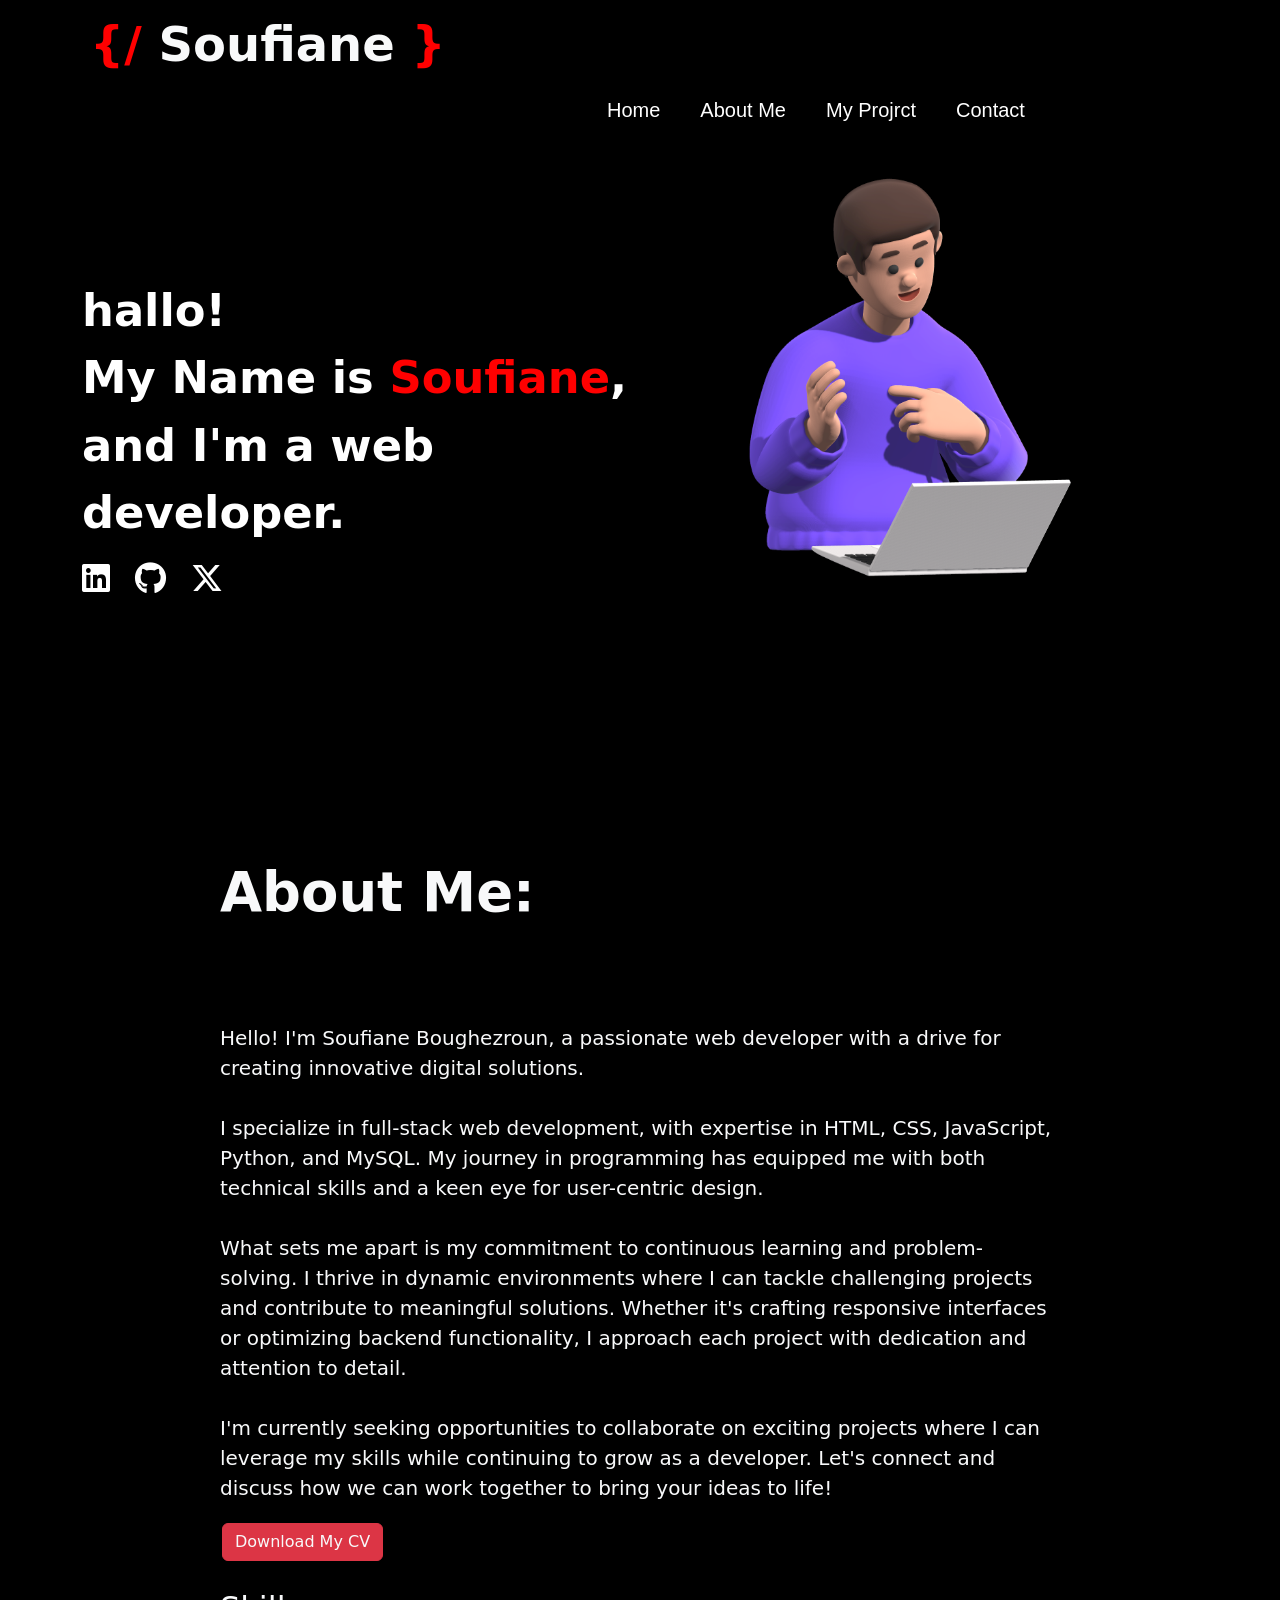
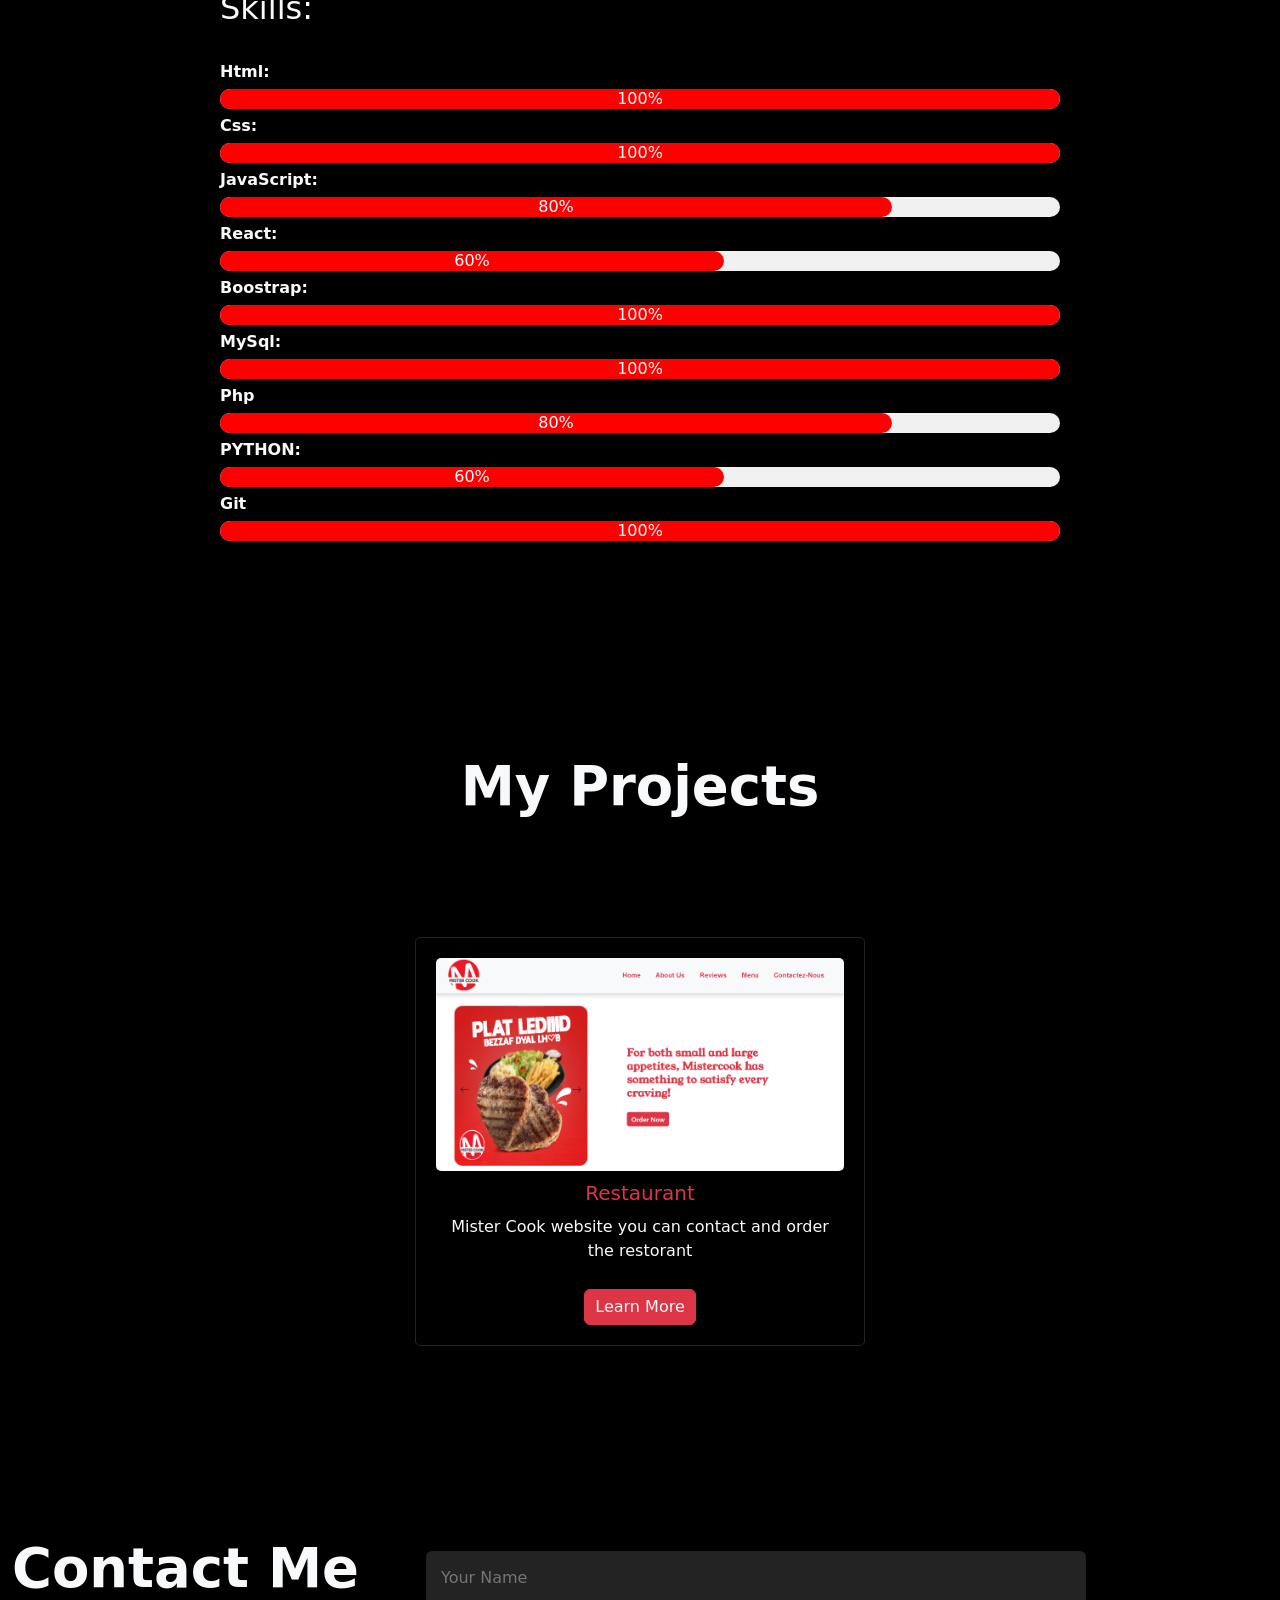
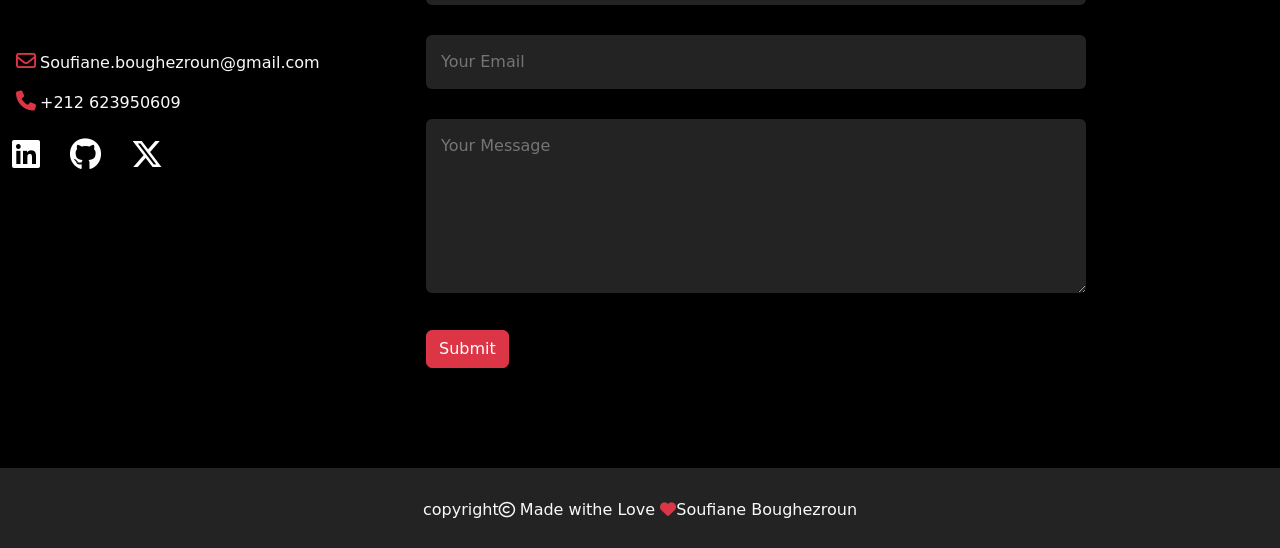
<file: index.html>
<!DOCTYPE html>
<html lang="en">

<head>
    <link rel="stylesheet" href="https://cdnjs.cloudflare.com/ajax/libs/font-awesome/6.5.1/css/all.min.css">
    <link rel="stylesheet" href="/css/stayle.css">
    <link rel="stylesheet" href="/css/bootstrap.css">
    
    <meta charset="UTF-8">
    <meta name="viewport" content="width=device-width, initial-scale=1.0">
    <title>soufiane-c0de</title>
</head>

<body class="bg-black text-light">
    <!--navbar-->
    <nav class="navbar container">
        <div class="row align-items-center"> 
            <div class="col"> 
                <a class="nav-logo text-light" href="#"><strong>{/</strong> Soufiane <strong>}</strong></a>
            </div>
            <div class="col-auto">
                <ul class="nav-links fs-5">
                    <a class="nav-btn" href="#home">Home</a>
                    <a class="nav-btn" href="#about">About Me</a>
                    <a class="nav-btn" href="#projects">My Projrct</a>
                    <a class="nav-btn" href="#contact">Contact</a>
                </ul>
                <i class="fa-solid fa-bars nav-icon text-light hamburger" onclick="openNav()"></i>
            </div>
        </div>
    </nav>
    
    <!--main page-->
    <section class="container" id="home">
        <div class="row align-items-center">
            <div class="col-md-6">
                <div class="main">
                    <p class="main-text">hallo!<br> My Name is <strong class="denger">Soufiane</strong>,<br> and I'm a
                        web developer.</p>
                    <div><a href="https://www.linkedin.com/in/soufiane-boughezroun-b57b97265/"><i
                                class="fa-brands icons fa-linkedin"></i></a>
                        <a href="https://github.com/soufiane-c0de"><i class="fa-brands icons fa-github"></i></a>
                        <a href="https://twitter.com/tiiimsah"><i class="fa-brands icons fa-x-twitter"></i></a>
                    </div>
                </div>
            </div>
            <div class="col-md-6">
                <img class="main-img img-fluid" src="/img/Learning Foreign Languages 3D Illustration.png" alt="Me">
            </div>
        </div>
    </section>
    <!--About-me-->
    <section id="about" class="container ">
        <div class="">
            <h1 class="pb-5 titel">About Me:</h1>
            <p class="fs-5">
                Hello! I'm Soufiane Boughezroun, a passionate web developer with a drive for creating innovative digital solutions.
                <br><br>
                I specialize in full-stack web development, with expertise in HTML, CSS, JavaScript, Python, and MySQL. My journey
                in programming has equipped me with both technical skills and a keen eye for user-centric design.
                <br><br>
                What sets me apart is my commitment to continuous learning and problem-solving. I thrive in dynamic environments
                where I can tackle challenging projects and contribute to meaningful solutions. Whether it's crafting responsive
                interfaces or optimizing backend functionality, I approach each project with dedication and attention to detail.
                <br><br>
                I'm currently seeking opportunities to collaborate on exciting projects where I can leverage my skills while
                continuing to grow as a developer. Let's connect and discuss how we can work together to bring your ideas to life!
            </p>
        </div>
        <button class="btn md-3 about-btn btn-danger text-light" onclick="window.location.href='/img/lebenslauf.pdf'">
            Download My CV
        </button>
        <h2 class="py-4">Skills:</h2>
        <div class="skill">
            <div class="skill-name ">Html:</div>
            <div class="skill-bar">
                <div class="skill-level_100 kill-level">100%</div>
            </div>
            <div class="skill-name">Css:</div>
            <div class="skill-bar">
                <div class="skill-level_100 kill-level">100%</div>
            </div>
            <div class="skill-name">JavaScript:</div>
            <div class="skill-bar">
                <div class="skill-level_80 kill-level">80%</div>
            </div>
            <div class="skill-name ">React:</div>
            <div class="skill-bar">
                <div class="skill-level_60 kill-level">60%</div>
            </div>
            <div class="skill-name">Boostrap:</div>
            <div class="skill-bar">
                <div class="skill-level_100 kill-level">100%</div>
            </div>
            <div class="skill-name">MySql:</div>
            <div class="skill-bar">
                <div class="skill-level_100 kill-level">100%</div>
            </div>
            <div class="skill-name ">Php</div>
            <div class="skill-bar">
                <div class="skill-level_80 kill-level">80%</div>
            </div>
            <div class="skill-name">PYTHON:</div>
            <div class="skill-bar">
                <div class="skill-level_60 kill-level">60%</div>
            </div>
            <div class="skill-name ">Git</div>
            <div class="skill-bar">
                <div class="skill-level_100 kill-level">100%</div>
            </div>
        </div>



    </section>
    <!--my project-->
    <section id="projects" class="container">
        <h2 class="titel p-5">My Projects</h2>
        <div class="project-card">
            <div class="slideshow">
                <img class="slide" src="/img/res1.png" alt="Image 1">
                <img class="slide" src="/img/res2.png" alt="Image 2">
                <img class="slide" src="/img/res3.png" alt="Image 3">
                <img class="slide" src="/img/res4.png" alt="Image 4">
                <img class="slide" src="/img/res5.png" alt="Image 5">


            </div>
            <h3 class="text-danger fs-5">Restaurant</h3>
            <p>Mister Cook website you can contact and order the restorant </p>
            <a href="https://github.com/soufiane-c0de/Restaurant-Mr-Coook/tree/main/Restaurant "
                class="text-light btn btn-danger">Learn More</a>
        </div>
        <!----
        <div class="project-card">
            <div class="slideshow">
                <img class="slide" src="project2_1.jpg" alt="Project 2 Image 1">
                <img class="slide" src="project2_2.jpg" alt="Project 2 Image 2">
                 Project 2
            </div>
            <h3>Project 2</h3>
            <p>Description of Project 2</p>
            <a href="project2.html" class="text-light btn btn-danger">Learn More</a>
        </div> -->
    </section>
    <section class="container" id="contact">
        <div class="row">
            <div class="contact-left">
                <h1 class="sub-title ">Contact Me</h1>
                <p><i class="fa-regular fa-envelope text-danger fs-5 px-1"></i>Soufiane.boughezroun@gmail.com</p>
                <p><i class="fa-solid fa-phone icons text-danger fs-5 px-1"></i>+212 623950609</p>
                <div class="icons">
                    <a href="https://www.linkedin.com/in/soufiane-boughezroun-b57b97265/"><i
                            class="fa-brands icons fa-linkedin"></i></a>
                    <a href="https://github.com/soufiane-c0de"><i class="fa-brands icons fa-github"></i></a>
                    <a href="https://twitter.com/tiiimsah"><i class="fa-brands icons fa-x-twitter"></i></a>
                </div>
            </div>
            <div class="contact-right">
                <form name="submit-to-google-sheet" class="contact-form"> <input type="text" name="Name"
                        placeholder="Your Name" required>
                    <input type="email" name="Email" placeholder="Your Email" required>
                    <textarea name="Message" id="" rows="6" placeholder="Your Message"></textarea>
                    <button type="submit" class="btn btn-danger">Submit</button>
                </form>
                <span id="msg"></span>
            </div>
        </div>
    </section>
    <footer>
        <p>copyright<i class="fa-regular fa-copyright"></i> Made withe Love <i
                class="fa-solid fa-heart text-danger"></i>Soufiane Boughezroun</p>
    </footer>
    <script src="/js/bootstrap.js"></script>
    <script src="/js/script.js"></script>

</body>

</html>
</file>
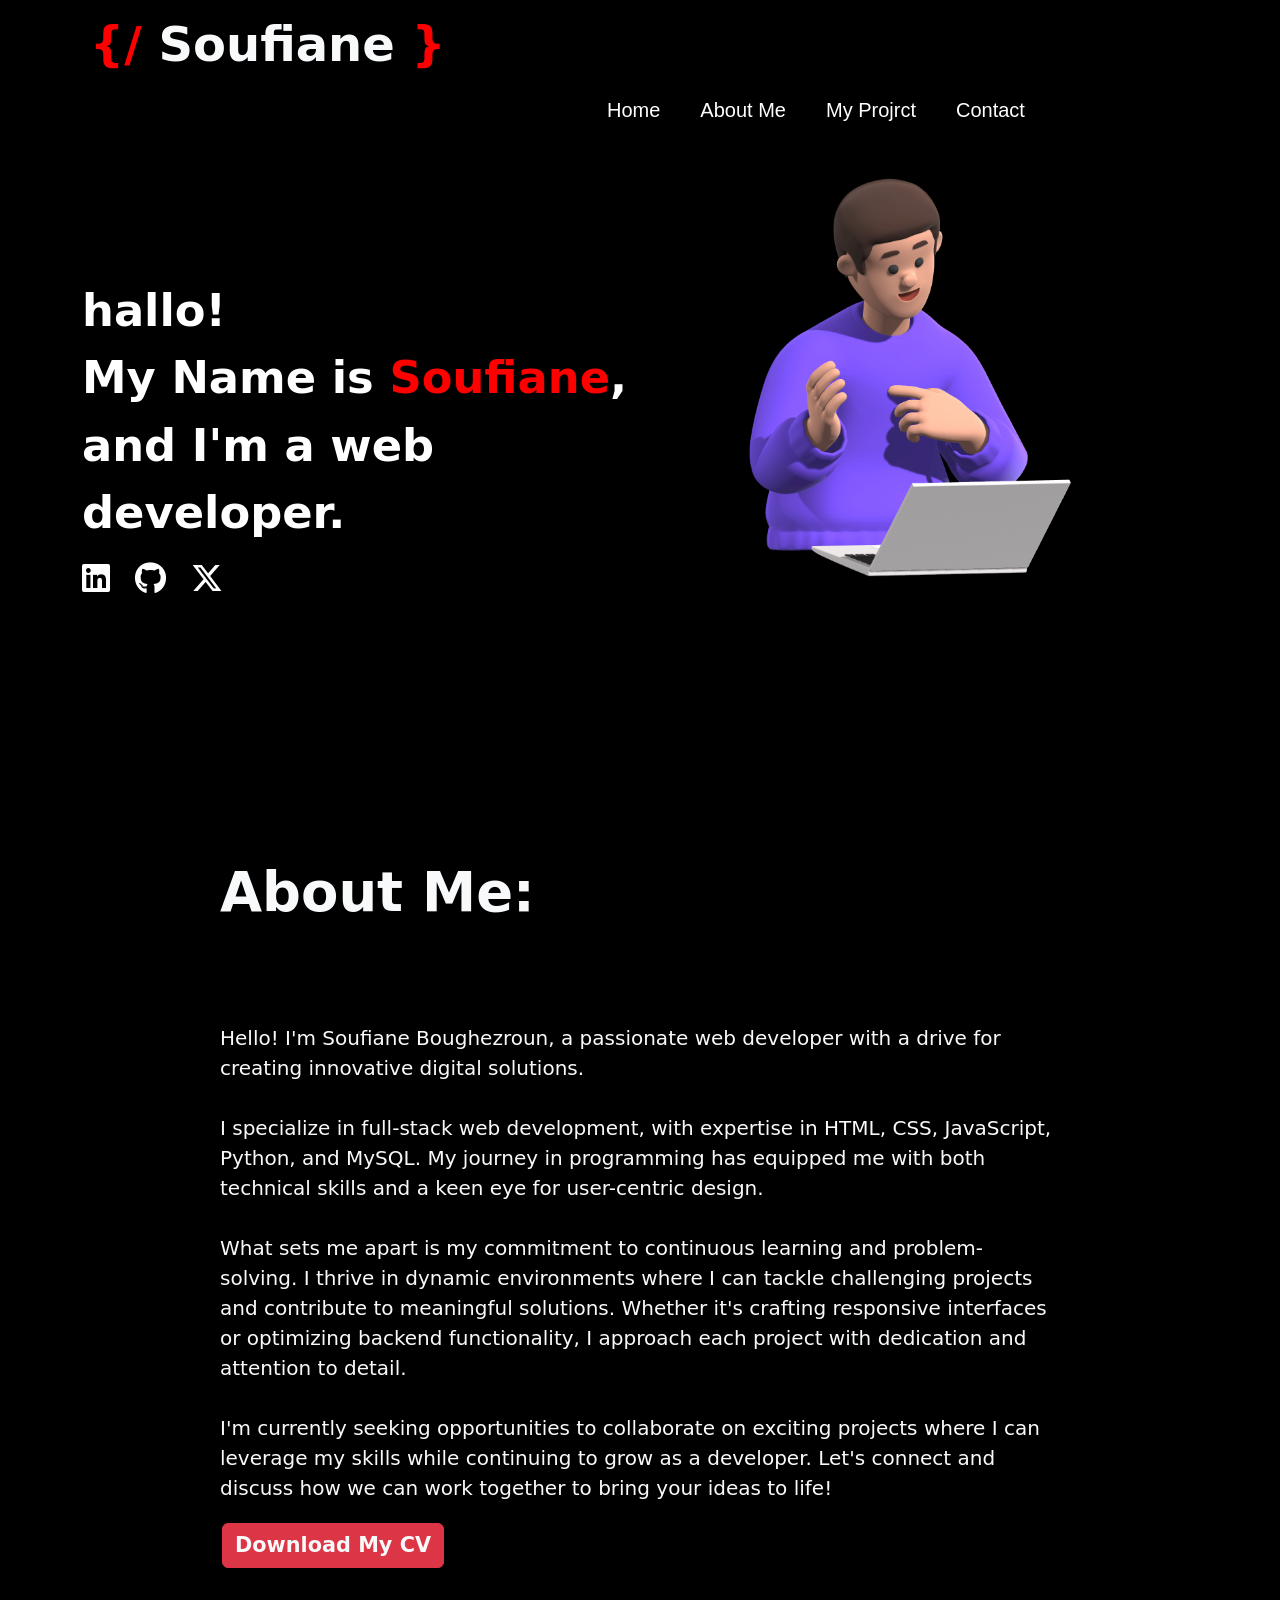
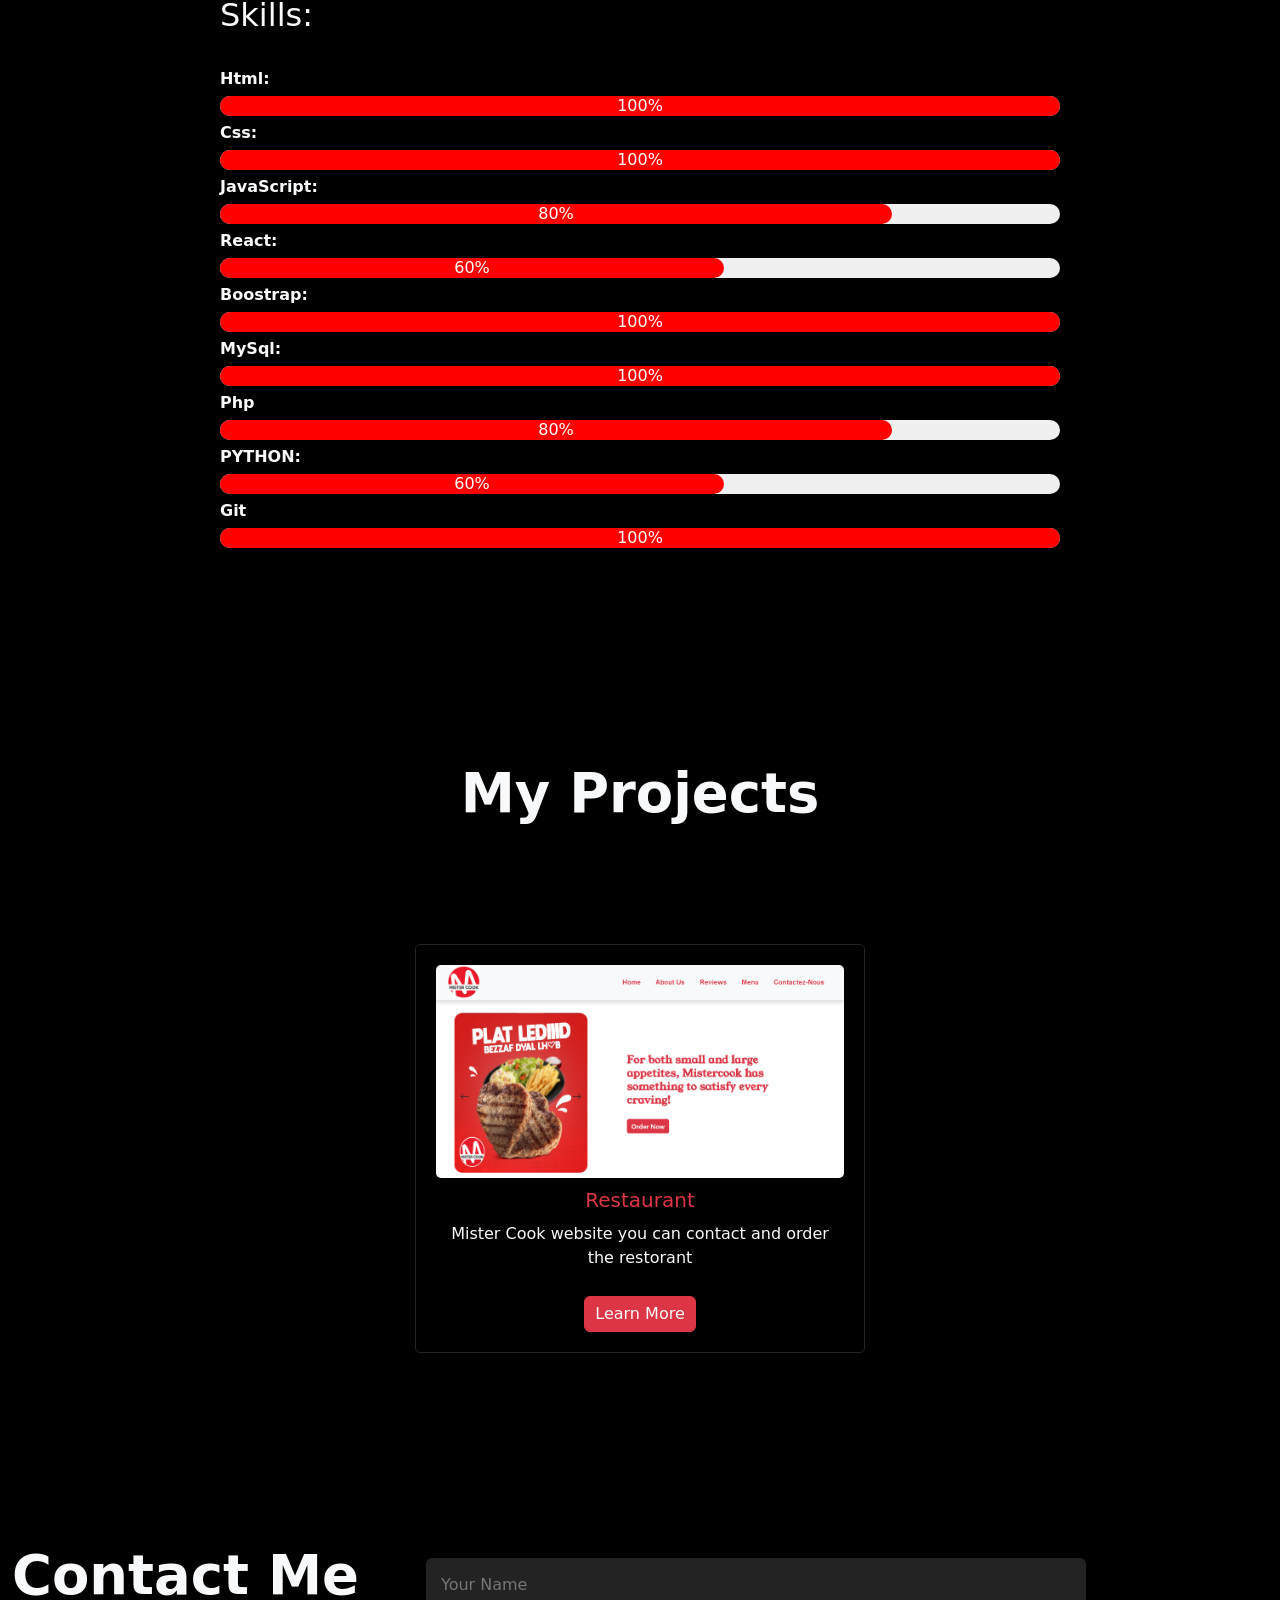
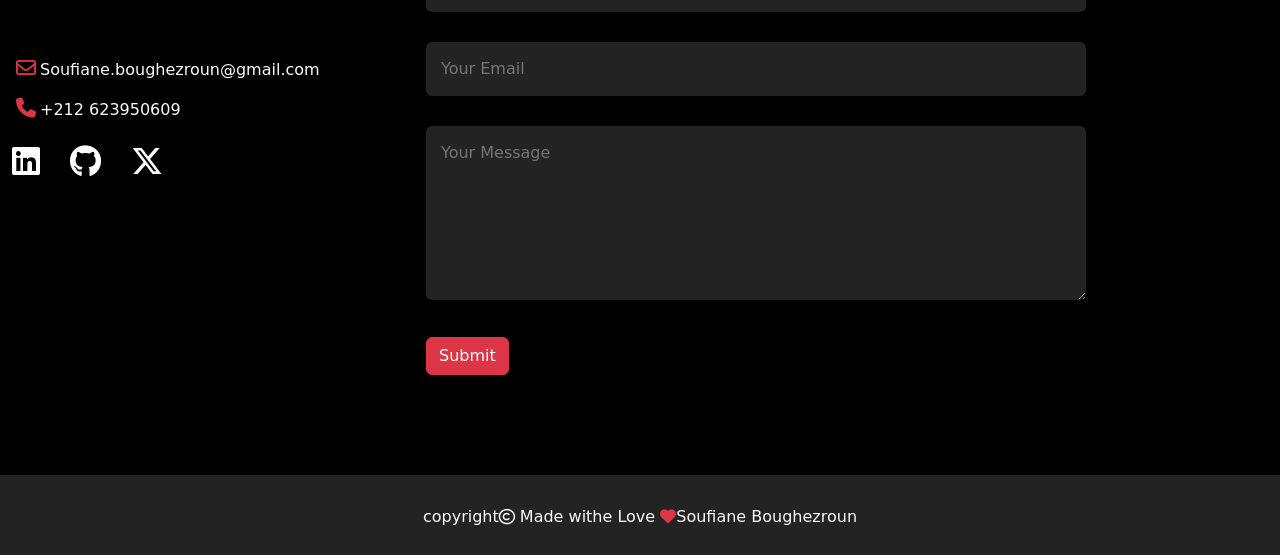
<file: html/index.html>
<!DOCTYPE html>
<html lang="en">

<head>
    <link rel="stylesheet" href="https://cdnjs.cloudflare.com/ajax/libs/font-awesome/6.5.1/css/all.min.css">
    <link rel="stylesheet" href="/css/stayle.css">
    <link rel="stylesheet" href="/css/bootstrap.css">
    
    <meta charset="UTF-8">
    <meta name="viewport" content="width=device-width, initial-scale=1.0">
    <title>soufiane-c0de</title>
</head>

<body class="bg-black text-light">
    <!--navbar-->
    <nav class="navbar container">
        <div class="row align-items-center"> 
            <div class="col"> 
                <a class="nav-logo text-light" href="#"><strong>{/</strong> Soufiane <strong>}</strong></a>
            </div>
            <div class="col-auto">
                <ul class="nav-links fs-5">
                    <a class="nav-btn" href="#home">Home</a>
                    <a class="nav-btn" href="#about">About Me</a>
                    <a class="nav-btn" href="#projects">My Projrct</a>
                    <a class="nav-btn" href="#contact">Contact</a>
                    <i class="fa-solid fa-xmark nav-icon text-light" onclick="openNav()"></i>
                </ul>
                <i class="fa-solid fa-bars nav-icon text-light" onclick="closeNav()"></i>
            </div>
        </div>
    </nav>
    
    <!--main page-->
    <section class="container" id="home">
        <div class="row align-items-center">
            <div class="col-md-6">
                <div class="main">
                    <p class="main-text">hallo!<br> My Name is <strong class="denger">Soufiane</strong>,<br> and I'm a
                        web developer.</p>
                    <div><a href="https://www.linkedin.com/in/soufiane-boughezroun-b57b97265/"><i
                                class="fa-brands icons fa-linkedin"></i></a>
                        <a href="https://github.com/soufiane-c0de"><i class="fa-brands icons fa-github"></i></a>
                        <a href="https://twitter.com/tiiimsah"><i class="fa-brands icons fa-x-twitter"></i></a>
                    </div>
                </div>
            </div>
            <div class="col-md-6">
                <img class="main-img img-fluid" src="/img/Learning Foreign Languages 3D Illustration.png" alt="Me">
            </div>
        </div>
    </section>
    <!--About-me-->
    <section id="about" class="container ">
        <div class="">
            <h1 class="pb-5 titel">About Me:</h1>
            <p class="fs-5">
                Hello! I'm Soufiane Boughezroun, a passionate web developer with a drive for creating innovative digital solutions.
                <br><br>
                I specialize in full-stack web development, with expertise in HTML, CSS, JavaScript, Python, and MySQL. My journey
                in programming has equipped me with both technical skills and a keen eye for user-centric design.
                <br><br>
                What sets me apart is my commitment to continuous learning and problem-solving. I thrive in dynamic environments
                where I can tackle challenging projects and contribute to meaningful solutions. Whether it's crafting responsive
                interfaces or optimizing backend functionality, I approach each project with dedication and attention to detail.
                <br><br>
                I'm currently seeking opportunities to collaborate on exciting projects where I can leverage my skills while
                continuing to grow as a developer. Let's connect and discuss how we can work together to bring your ideas to life!
            </p>
        </div>
        <button class="btn md-3 about-btn btn-danger text-light"><a class="daw text-light" href="/img/lebenslauf.pdf"
                download="">Download My CV</a></button>
        <h2 class="py-4">Skills:</h2>
        <div class="skill">
            <div class="skill-name ">Html:</div>
            <div class="skill-bar">
                <div class="skill-level_100 kill-level">100%</div>
            </div>
            <div class="skill-name">Css:</div>
            <div class="skill-bar">
                <div class="skill-level_100 kill-level">100%</div>
            </div>
            <div class="skill-name">JavaScript:</div>
            <div class="skill-bar">
                <div class="skill-level_80 kill-level">80%</div>
            </div>
            <div class="skill-name ">React:</div>
            <div class="skill-bar">
                <div class="skill-level_60 kill-level">60%</div>
            </div>
            <div class="skill-name">Boostrap:</div>
            <div class="skill-bar">
                <div class="skill-level_100 kill-level">100%</div>
            </div>
            <div class="skill-name">MySql:</div>
            <div class="skill-bar">
                <div class="skill-level_100 kill-level">100%</div>
            </div>
            <div class="skill-name ">Php</div>
            <div class="skill-bar">
                <div class="skill-level_80 kill-level">80%</div>
            </div>
            <div class="skill-name">PYTHON:</div>
            <div class="skill-bar">
                <div class="skill-level_60 kill-level">60%</div>
            </div>
            <div class="skill-name ">Git</div>
            <div class="skill-bar">
                <div class="skill-level_100 kill-level">100%</div>
            </div>
        </div>



    </section>
    <!--my project-->
    <section id="projects" class="container position-relative" style="z-index: 1;">
        <h2 class="titel p-5">My Projects</h2>
        <div class="project-card">
            <div class="slideshow">
                <img class="slide" src="/img/res1.png" alt="Image 1">
                <img class="slide" src="/img/res2.png" alt="Image 2">
                <img class="slide" src="/img/res3.png" alt="Image 3">
                <img class="slide" src="/img/res4.png" alt="Image 4">
                <img class="slide" src="/img/res5.png" alt="Image 5">
            </div>
            <h3 class="text-danger fs-5">Restaurant</h3>
            <p>Mister Cook website you can contact and order the restorant </p>
            <a href="https://github.com/soufiane-c0de/Restaurant-Mr-Coook/tree/main/Restaurant"
                class="text-light btn btn-danger">Learn More</a>
        </div>
        <!----
        <div class="project-card">
            <div class="slideshow">
                <img class="slide" src="project2_1.jpg" alt="Project 2 Image 1">
                <img class="slide" src="project2_2.jpg" alt="Project 2 Image 2">
                 Project 2
            </div>
            <h3>Project 2</h3>
            <p>Description of Project 2</p>
            <a href="project2.html" class="text-light btn btn-danger">Learn More</a>
        </div> -->
    </section>
    <section class="container" id="contact">
        <div class="row">
            <div class="contact-left">
                <h1 class="sub-title ">Contact Me</h1>
                <p><i class="fa-regular fa-envelope text-danger fs-5 px-1"></i>Soufiane.boughezroun@gmail.com</p>
                <p><i class="fa-solid fa-phone icons text-danger fs-5 px-1"></i>+212 623950609</p>
                <div class="icons">
                    <a href="https://www.linkedin.com/in/soufiane-boughezroun-b57b97265/"><i
                            class="fa-brands icons fa-linkedin"></i></a>
                    <a href="https://github.com/soufiane-c0de"><i class="fa-brands icons fa-github"></i></a>
                    <a href="https://twitter.com/tiiimsah"><i class="fa-brands icons fa-x-twitter"></i></a>
                </div>
            </div>
            <div class="contact-right">
                <form name="submit-to-google-sheet" class="contact-form"> <input type="text" name="Name"
                        placeholder="Your Name" required>
                    <input type="email" name="Email" placeholder="Your Email" required>
                    <textarea name="Message" id="" rows="6" placeholder="Your Message"></textarea>
                    <button type="submit" class="btn btn-danger">Submit</button>
                </form>
                <span id="msg"></span>
            </div>
        </div>
    </section>
    <footer>
        <p>copyright<i class="fa-regular fa-copyright"></i> Made withe Love <i
                class="fa-solid fa-heart text-danger"></i>Soufiane Boughezroun</p>
    </footer>
    <script src="/js/bootstrap.js"></script>
    <script src="/js/script.js"></script>


</body>

</html>
</file>
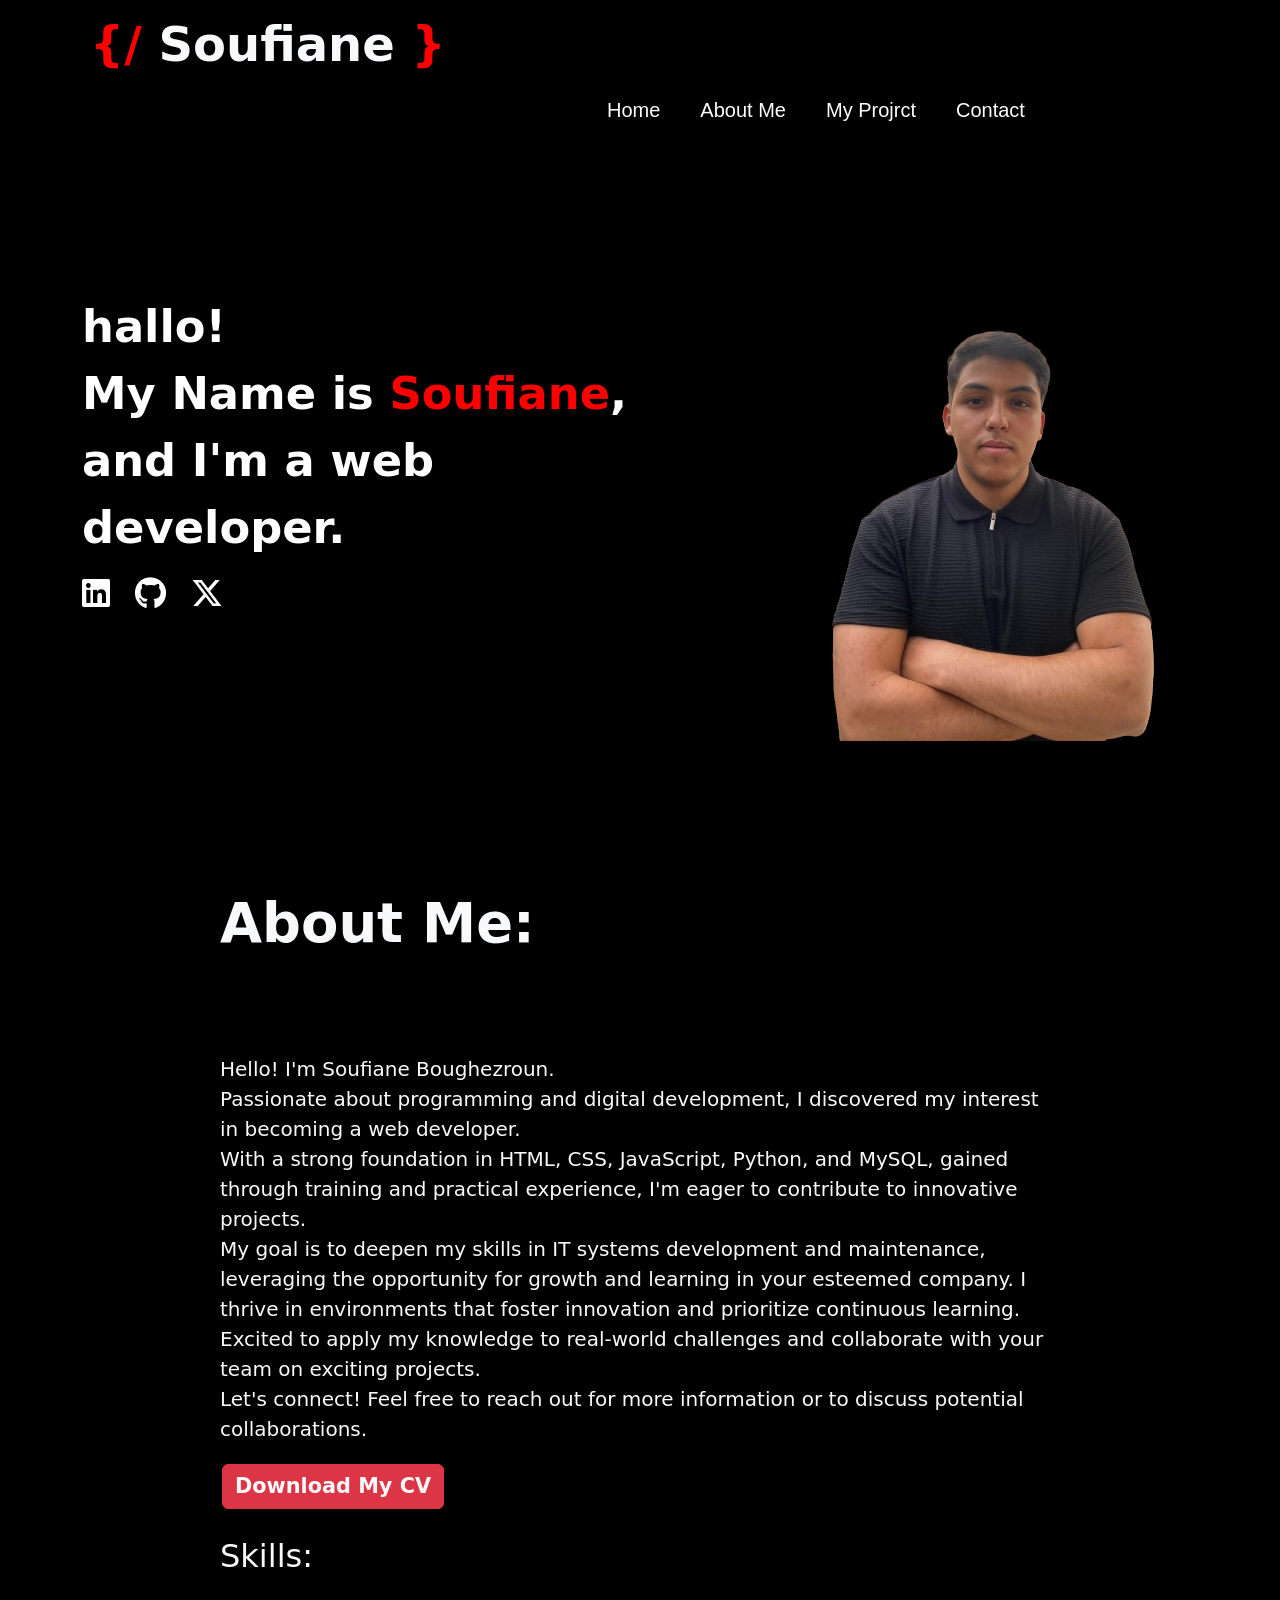
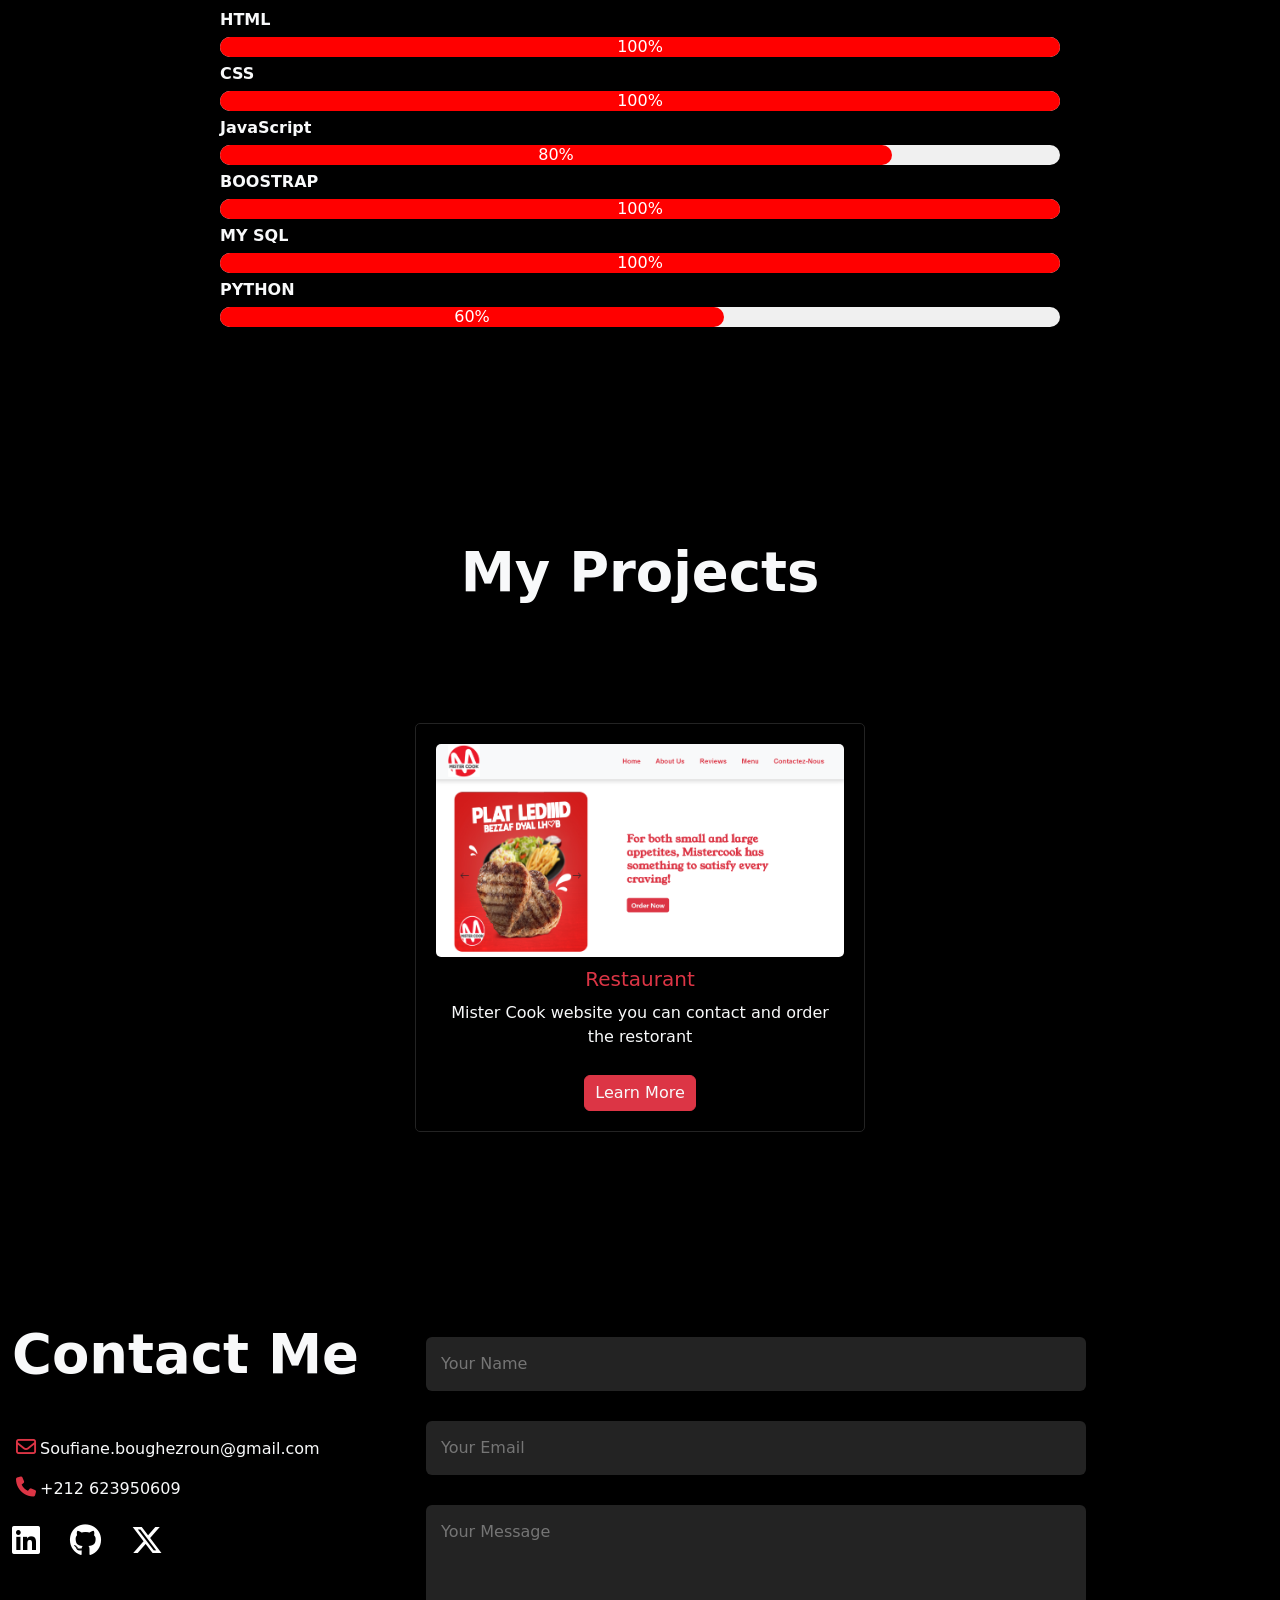
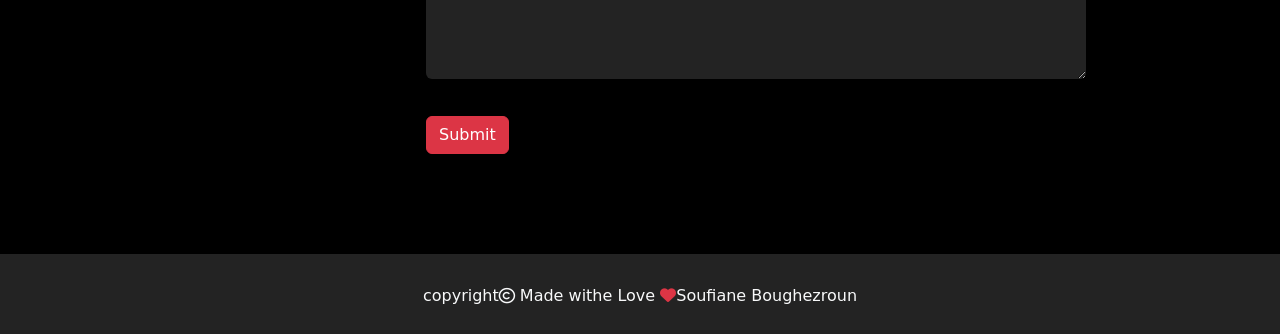
<file: portfalio 2/html/index.html>
<!DOCTYPE html>
<html lang="en">

<head>
    <link rel="stylesheet" href="https://cdnjs.cloudflare.com/ajax/libs/font-awesome/6.5.1/css/all.min.css">
    <link rel="stylesheet" href="/css/stayle.css">
    <link rel="stylesheet" href="/css/bootstrap.css">
    
    <meta charset="UTF-8">
    <meta name="viewport" content="width=device-width, initial-scale=1.0">
    <title>soufiane-c0de</title>
</head>

<body class="bg-black text-light">
    <!--navbar-->
    <nav class="navbar container">
        <div class="row align-items-center"> 
            <div class="col"> 
                <a class="nav-logo text-light" href="#"><strong>{/</strong> Soufiane <strong>}</strong></a>
            </div>
            <div class="col-auto">
                <ul class="nav-links fs-5">
                    <a class="nav-btn" href="#home">Home</a>
                    <a class="nav-btn" href="#about">About Me</a>
                    <a class="nav-btn" href="#projects">My Projrct</a>
                    <a class="nav-btn" href="#contact">Contact</a>
                    <i class="fa-solid fa-xmark nav-icon text-light" onclick="openNav()"></i>
                </ul>
                <i class="fa-solid fa-bars nav-icon text-light" onclick="closeNav()"></i>
            </div>
        </div>
    </nav>
    
    <!--main page-->
    <section class="container" id="home">
        <div class="row align-items-center">
            <div class="col-md-6">
                <div class="main">
                    <p class="main-text">hallo!<br> My Name is <strong class="denger">Soufiane</strong>,<br> and I'm a
                        web developer.</p>
                    <div><a href="https://www.linkedin.com/in/soufiane-boughezroun-b57b97265/"><i
                                class="fa-brands icons fa-linkedin"></i></a>
                        <a href="https://github.com/soufiane-c0de"><i class="fa-brands icons fa-github"></i></a>
                        <a href="https://twitter.com/tiiimsah"><i class="fa-brands icons fa-x-twitter"></i></a>
                    </div>
                </div>
            </div>
            <div class="col-md-6">
                <img class="main-img img-fluid" src="/img/IMG-20240318-WA0031-removebg-preview.png" alt="Me">
            </div>
        </div>
    </section>
    <!--About-me-->
    <section id="about" class="container ">
        <div class="">
            <h1 class="pb-5 titel">About Me:</h1>
            <p class="fs-5"> Hello! I'm Soufiane Boughezroun. <br>
                Passionate about programming and digital development, I discovered my interest in becoming a web
                developer. <br> With a strong foundation in HTML, CSS, JavaScript, Python, and MySQL, gained through
                training and practical experience, I'm eager to contribute to innovative projects.
                <br> My goal is to deepen my skills in IT systems development and maintenance, leveraging the
                opportunity for growth and learning in your esteemed company.
                I thrive in environments that foster innovation and prioritize continuous learning. Excited to apply my
                knowledge to real-world challenges and collaborate with your team on exciting projects.

                <br> Let's connect! Feel free to reach out for more information or to discuss potential collaborations.
            </p>
        </div>
        <button class="btn md-3 about-btn btn-danger text-light"><a class="daw text-light" href="/img/lebenslauf.pdf"
                download="">Download My CV</a></button>
        <h2 class="py-4">Skills:</h2>
        <div class="skill">
            <div class="skill-name ">HTML</div>
            <div class="skill-bar">
                <div class="skill-level_100 kill-level">100%</div>
            </div>
            <div class="skill-name">CSS</div>
            <div class="skill-bar">
                <div class="skill-level_100 kill-level">100%</div>
            </div>
            <div class="skill-name">JavaScript</div>
            <div class="skill-bar">
                <div class="skill-level_80 kill-level">80%</div>
            </div>
            <div class="skill-name">BOOSTRAP</div>
            <div class="skill-bar">
                <div class="skill-level_100 kill-level">100%</div>
            </div>
            <div class="skill-name">MY SQL</div>
            <div class="skill-bar">
                <div class="skill-level_100 kill-level">100%</div>
            </div>
            <div class="skill-name">PYTHON</div>
            <div class="skill-bar">
                <div class="skill-level_60 kill-level">60%</div>
            </div>
        </div>



    </section>
    <!--my project-->
    <section id="projects" class="container">
        <h2 class="titel p-5">My Projects</h2>
        <div class="project-card">
            <div class="slideshow">
                <img class="slide" src="/img/res1.png" alt="Image 1">
                <img class="slide" src="/img/res2.png" alt="Image 2">
                <img class="slide" src="/img/res3.png" alt="Image 3">
                <img class="slide" src="/img/res4.png" alt="Image 4">
                <img class="slide" src="/img/res5.png" alt="Image 5">


            </div>
            <h3 class="text-danger fs-5">Restaurant</h3>
            <p>Mister Cook website you can contact and order the restorant </p>
            <a href="https://github.com/soufiane-c0de/Restaurant-Mr-Coook/tree/main/Restaurant "
                class="text-light btn btn-danger">Learn More</a>
        </div>
        <!----
        <div class="project-card">
            <div class="slideshow">
                <img class="slide" src="project2_1.jpg" alt="Project 2 Image 1">
                <img class="slide" src="project2_2.jpg" alt="Project 2 Image 2">
                 Project 2
            </div>
            <h3>Project 2</h3>
            <p>Description of Project 2</p>
            <a href="project2.html" class="text-light btn btn-danger">Learn More</a>
        </div> -->
    </section>
    <section class="container" id="contact">
        <div class="row">
            <div class="contact-left">
                <h1 class="sub-title ">Contact Me</h1>
                <p><i class="fa-regular fa-envelope text-danger fs-5 px-1"></i>Soufiane.boughezroun@gmail.com</p>
                <p><i class="fa-solid fa-phone icons text-danger fs-5 px-1"></i>+212 623950609</p>
                <div class="icons">
                    <a href="https://www.linkedin.com/in/soufiane-boughezroun-b57b97265/"><i
                            class="fa-brands icons fa-linkedin"></i></a>
                    <a href="https://github.com/soufiane-c0de"><i class="fa-brands icons fa-github"></i></a>
                    <a href="https://twitter.com/tiiimsah"><i class="fa-brands icons fa-x-twitter"></i></a>
                </div>
            </div>
            <div class="contact-right">
                <form name="submit-to-google-sheet" class="contact-form"> <input type="text" name="Name"
                        placeholder="Your Name" required>
                    <input type="email" name="Email" placeholder="Your Email" required>
                    <textarea name="Message" id="" rows="6" placeholder="Your Message"></textarea>
                    <button type="submit" class="btn btn-danger">Submit</button>
                </form>
                <span id="msg"></span>
            </div>
        </div>
    </section>
    <footer>
        <p>copyright<i class="fa-regular fa-copyright"></i> Made withe Love <i
                class="fa-solid fa-heart text-danger"></i>Soufiane Boughezroun</p>
    </footer>
    <script src="/js/bootstrap.js"></script>
    <script src="/js/script.js"></script>


</body>

</html>
</file>
<file: css/stayle.css>
* {
    margin: 0;
    padding: 0;
}

body {
    overflow-x: hidden;

}

 ul a {
    cursor: pointer;
}

.navbar {
    display: flex;
    justify-content: space-between;
    align-items: center;
}

.nav-links {
    display: flex;
    list-style-type: none;
    margin-left:480px ; 
}

strong {
    color: red;
}

.nav-logo {
    padding-left: 20px;
    margin-right: auto;
    text-decoration: none;
    font-weight: bold;
    font-size: xx-large;
    font-size: 3em;
}


.nav-btn {
    margin: 15px;
    text-align: center;
    color: white;
    position: relative;
    text-decoration: none;
    font-family: 'Poppins', sans-serif;
    padding-left: 10px;
    transition: color 0.3s, border-bottom-width 0.3s;
}

.nav-btn:after {
    content: "";
    position: absolute;
    background-color: red;
    height: 2px;
    width: 0;
    left: 50%;
    bottom: -5px;
    transition: width 0.3s, left 0.3s;/
}

.nav-btn:hover {
    color: red;
}

.nav-btn:hover:after {
    width: calc(100% - 7px);
    left: 10px;
}


.main {
    display: block;


}

.main-img {
    float: right;
    background-attachment: fixed;

}

.main-text {
    color: white;
    font-weight: 900;
    font-size: 2.8em;

}

.icons {
    color: white;
    font-size: xx-large;
    padding-right: 20px;
}

.icons:hover {
    transform: translateY(-5px);
}

#about {
    padding: 150px;
}

.about-text {
    padding-bottom: 40px;
    display: block;
    text-decoration: none;
    color: white;
    font-weight: 500;
    font-size: 1.5em;
}

.about-btn {
    display: block;
    border: none;
    color: white;
    text-align: center;
    text-decoration: none;
    display: inline-block;
    margin: 4px 2px;
    cursor: pointer;
    font-size: 90px;
    padding: 10px;
}

.daw {
    text-decoration: none;
    font-size: 1.3em;
    font-weight: 700;
    color: white;
}

.skill {
    margin-bottom: 15px;
}

.skill-name {
    font-weight: bold;
    margin-bottom: 5px;
}

.skill-bar {
    width: 100%;
    background-color: #f0f0f0;
    height: 20px;
    border-radius: 10px;
    margin-bottom: 5px;
}

.skill-level_100 {
    width: 100%;
    height: 100%;
    line-height: 20px;
    color: #fff;
    text-align: center;
    border-radius: 10px;
    background-color: red;
    animation: fill 2s ease-in-out forwards;
}

.skill-level_80 {
    width: 80%;
    height: 100%;
    line-height: 20px;
    color: #fff;
    text-align: center;
    border-radius: 10px;
    background-color: red;
    animation: fill 2s ease-in-out forwards;
}

.skill-level_60 {
    width: 60%;
    height: 100%;
    line-height: 20px;
    color: #fff;
    text-align: center;
    border-radius: 10px;
    background-color: red;
    animation: fill 2s ease-in-out forwards;
}

.skill-level {
    height: 100%;
    line-height: 20px;
    color: #fff;
    text-align: center;
    border-radius: 10px;
    background-color: red;
    animation: fill 2s ease-in-out forwards;
}

@keyframes fill {
    from {
        width: 0;
    }
}

.skill-level .skill-level_100 {
    width: 100%;
}

.skill-level .skill-level_80 {
    width: 80%;
}

.skill-level .skill-level_60 {
    width: 60%;
}

#projects {
    text-align: center;
    margin-bottom: 100px;
}

.titel {
    font-size: 3.4em;
    font-weight: bolder;
    margin-bottom: 50px;
}

.project-card {
    position: relative;
    display: inline-block;
    width: 450px;
    margin: 20px auto;
    padding: 20px;
    border: 1px solid #232323;
    border-radius: 5px;
}

.slideshow {
    max-width: 100%;
    overflow: hidden;
}

.slide {
    display: none;
    width: 100%;
    height: auto;
    border-radius: 5px;
}

.project-card h3 {
    margin-top: 10px;
    font-size: 1.2em;
}

.project-card p {
    margin-top: 10px;
    font-size: 1em;
}

.project-card a {
    display: inline-block;
    margin-top: 10px;
    padding: 5px 10px;
}

.project-card a:hover {
    background-color: red;
}

.contact-left {
    flex-basis: 35%;
}

.contact-right {
    flex-basis: 60%;
}

.contact-form {
    width: 100%;
}

form input,
form textarea {
    width: 100%;
    border: 0px;
    outline: none;
    background-color: #232323;
    border-radius: 6px;
    padding: 15px;
    margin: 15px;
}

form button {
    margin: 15px;
    cursor: pointer;
}

textarea:focus,
input:focus {
    background-color: white;
}

footer {
    background-color: #232323;
    text-align: center;
    padding-top: 30px;
    padding-bottom: 10px;
}

#contact {
    margin: 170px 0 70px 0;

}

.sub-title {
    font-size: 3.4em;
    font-weight: bolder;
    margin-bottom: 50px;
}

#msg {
    color: green;
    margin: 15px;
    display: block;

}

.nav-icon {
    display: none;
}

@media screen and (max-width: 768px) {
    nav ul {
        background-color: #262626;
        position: fixed;
        top: 0;
        width: 200px;
        height: 100vh;
        padding-top: 50px;
    }

    nav ul a {
        display: block;
        margin: 25px;
    }

    nav ul i {
        position: absolute;
        top: 25px;
        left: 20px;
        cursor: pointer;
    }

    .nav-icon {
        display: block;
        font-size: 1.5em;
    }

    .navbar {
        flex-direction: column;
        align-items: flex-start;
    }

    .nav-links {
        flex-direction: column;
        align-items: flex-start;
        right: -200px;
    }
    .nav-logo {
        font-size: 2em;
    }
    .nav-btn {
        margin: 10px 0;
    }

    .main {
        text-align: center;
    }

    .main-img {
        float: none;
        margin-bottom: 20px;
    }

    #about {
        padding: 50px;
    }

    .about-text {
        font-size: 1.2em;
    }

    .skill {
        display: grid;
        grid-template-columns: repeat(auto-fill, minmax(150px, 1fr));
        grid-gap: 10px;
    }

    .project-card {
        width: 80%;
    }

    .contact-left,
    .contact-right {
        flex-basis: 100%;
    }
}

@media screen and (max-width: 480px) {
    nav ul {
        background-color: #262626;
        position: fixed;
        top: 0;
        right: 0;
        width: 200px;
        height: 100vh;
        padding-top: 50px;

    }

    nav ul li {
        display: block;
    }


    .nav-icon {
        display: block;
        font-size: 1.5em;
    }


    .nav-logo {
        font-size: 2em;
    }

    .main-text {
        font-size: 2em;
    }

    .icons {
        font-size: 1.5em;
    }

    .sub-title {
        font-size: 2.5em;
    }

    #contact {
        margin: 100px 0 50px 0;
    }
}
</file>
